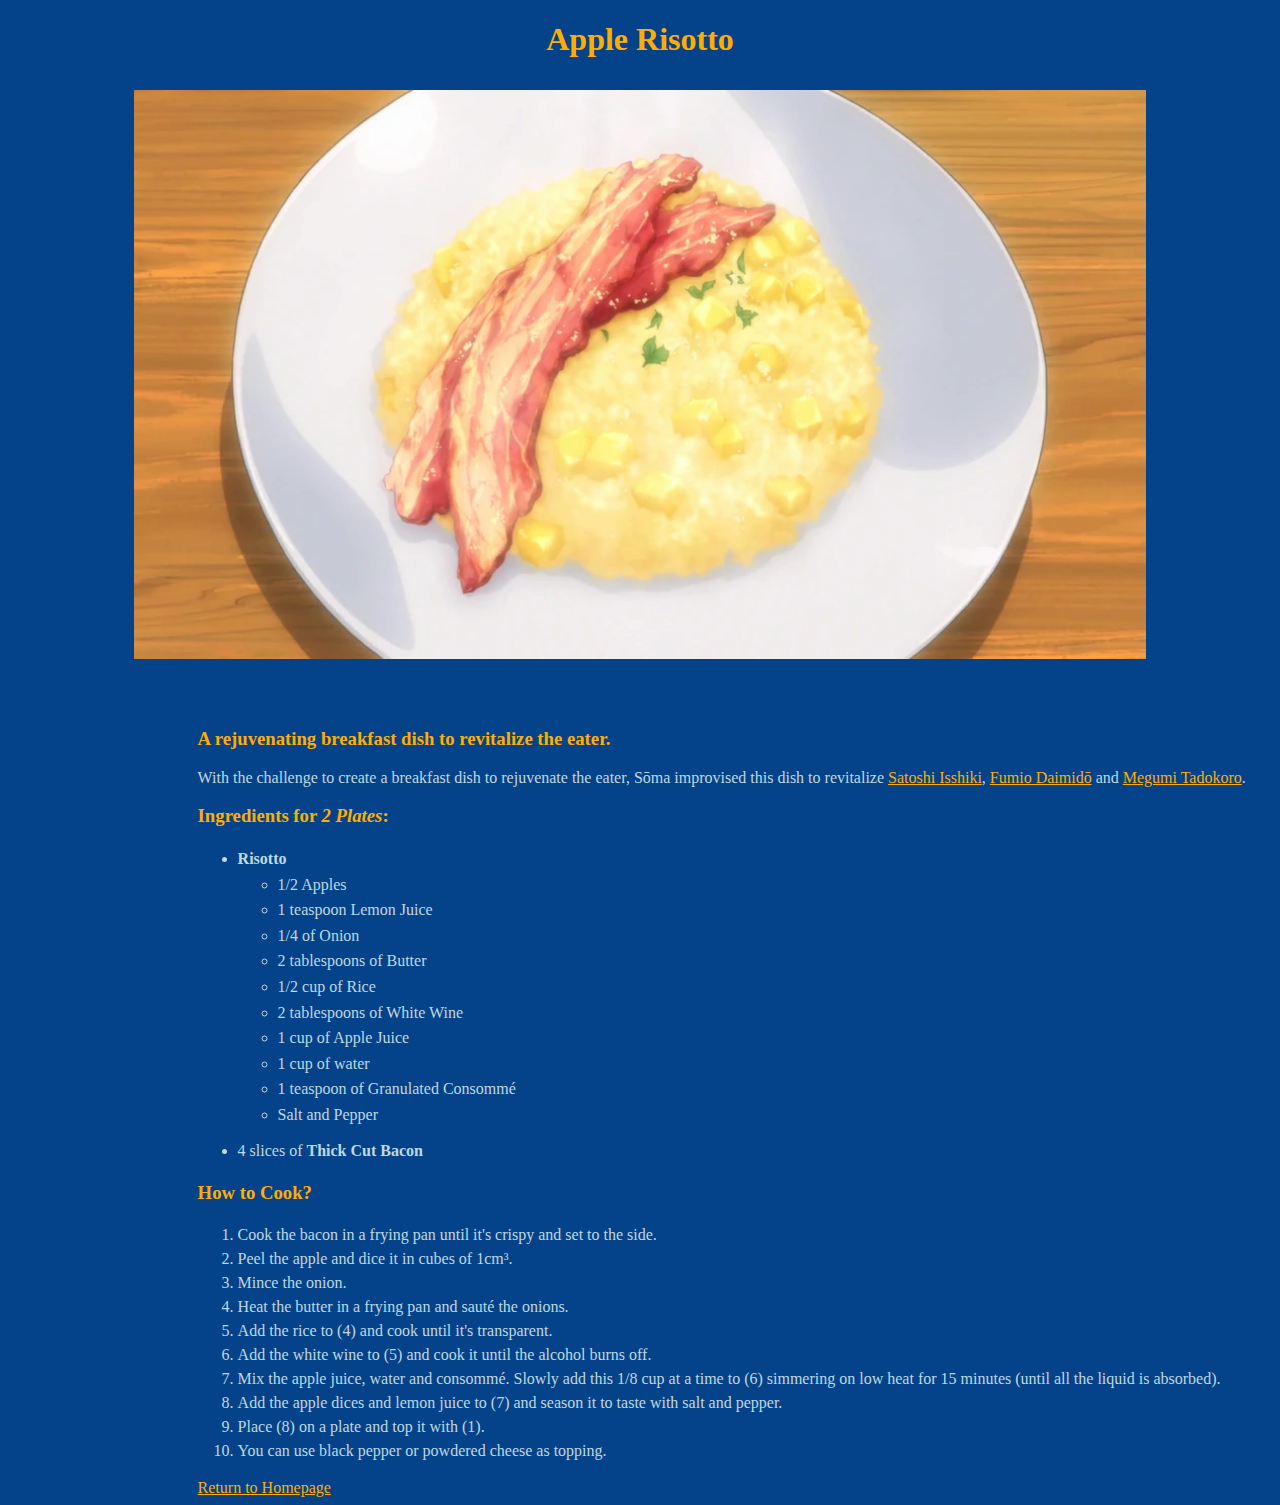
<file: recipes/apple-risotto.html>
<!DOCTYPE html>
<html lang="en">

<head>
    <meta charset="UTF-8">
    <title>Apple Risotto</title>
    <link rel="stylesheet" href="../css/style.css">
</head>

<body>
    <h1>Apple Risotto</h1>
    <img src="../images/apple-risotto.webp" alt="Food Wars, Apple Risotto" class="images">
    <div class="main-content">
        <h3>A rejuvenating breakfast dish to revitalize the eater.</h3>
        <p class="apple-risotto-text">With the challenge to create a breakfast dish to rejuvenate the eater, Sōma
            improvised this dish to revitalize <a href="https://shokugekinosoma.fandom.com/wiki/Satoshi_Isshiki">Satoshi
                Isshiki</a>, <a href="https://shokugekinosoma.fandom.com/wiki/Fumio_Daimid%C5%8D">Fumio Daimidō</a> and
            <a href="https://shokugekinosoma.fandom.com/wiki/Megumi_Tadokoro">Megumi Tadokoro</a>.</p>

        </ul>
        <h3>Ingredients for <em>2 Plates</em>:</h3>
        <ul style="line-height: 1.6;">
            <li><strong>Risotto</strong></li>
            <ul>
                <li>1/2 Apples</li>
                <li>1 teaspoon Lemon Juice</li>
                <li>1/4 of Onion</li>
                <li>2 tablespoons of Butter</li>
                <li>1/2 cup of Rice</li>
                <li>2 tablespoons of White Wine</li>
                <li>1 cup of Apple Juice</li>
                <li>1 cup of water</li>
                <li>1 teaspoon of Granulated Consommé</li>
                <li>Salt and Pepper</li>
            </ul>
            <li style="padding-top: 10px;">4 slices of <strong>Thick Cut Bacon</strong></li>
        </ul>
        <h3>How to Cook?</h3>
        <ol style="line-height: 1.5;">
            <li>Cook the bacon in a frying pan until it's crispy and set to the side.</li>
            <li>Peel the apple and dice it in cubes of 1cm³.</li>
            <li>Mince the onion.</li>
            <li>Heat the butter in a frying pan and sauté the onions.</li>
            <li>Add the rice to (4) and cook until it's transparent.</li>
            <li>Add the white wine to (5) and cook it until the alcohol burns off.</li>
            <li>Mix the apple juice, water and consommé. Slowly add this 1/8 cup at a time to (6) simmering on low heat
                for 15 minutes (until all the liquid is absorbed).</li>
            <li>Add the apple dices and lemon juice to (7) and season it to taste with salt and pepper.</li>
            <li>Place (8) on a plate and top it with (1).</li>
            <li>You can use black pepper or powdered cheese as topping.</li>
        </ol>

        <a href="../index.html">Return to Homepage</a>
    </div>
</body>

</html>
</file>
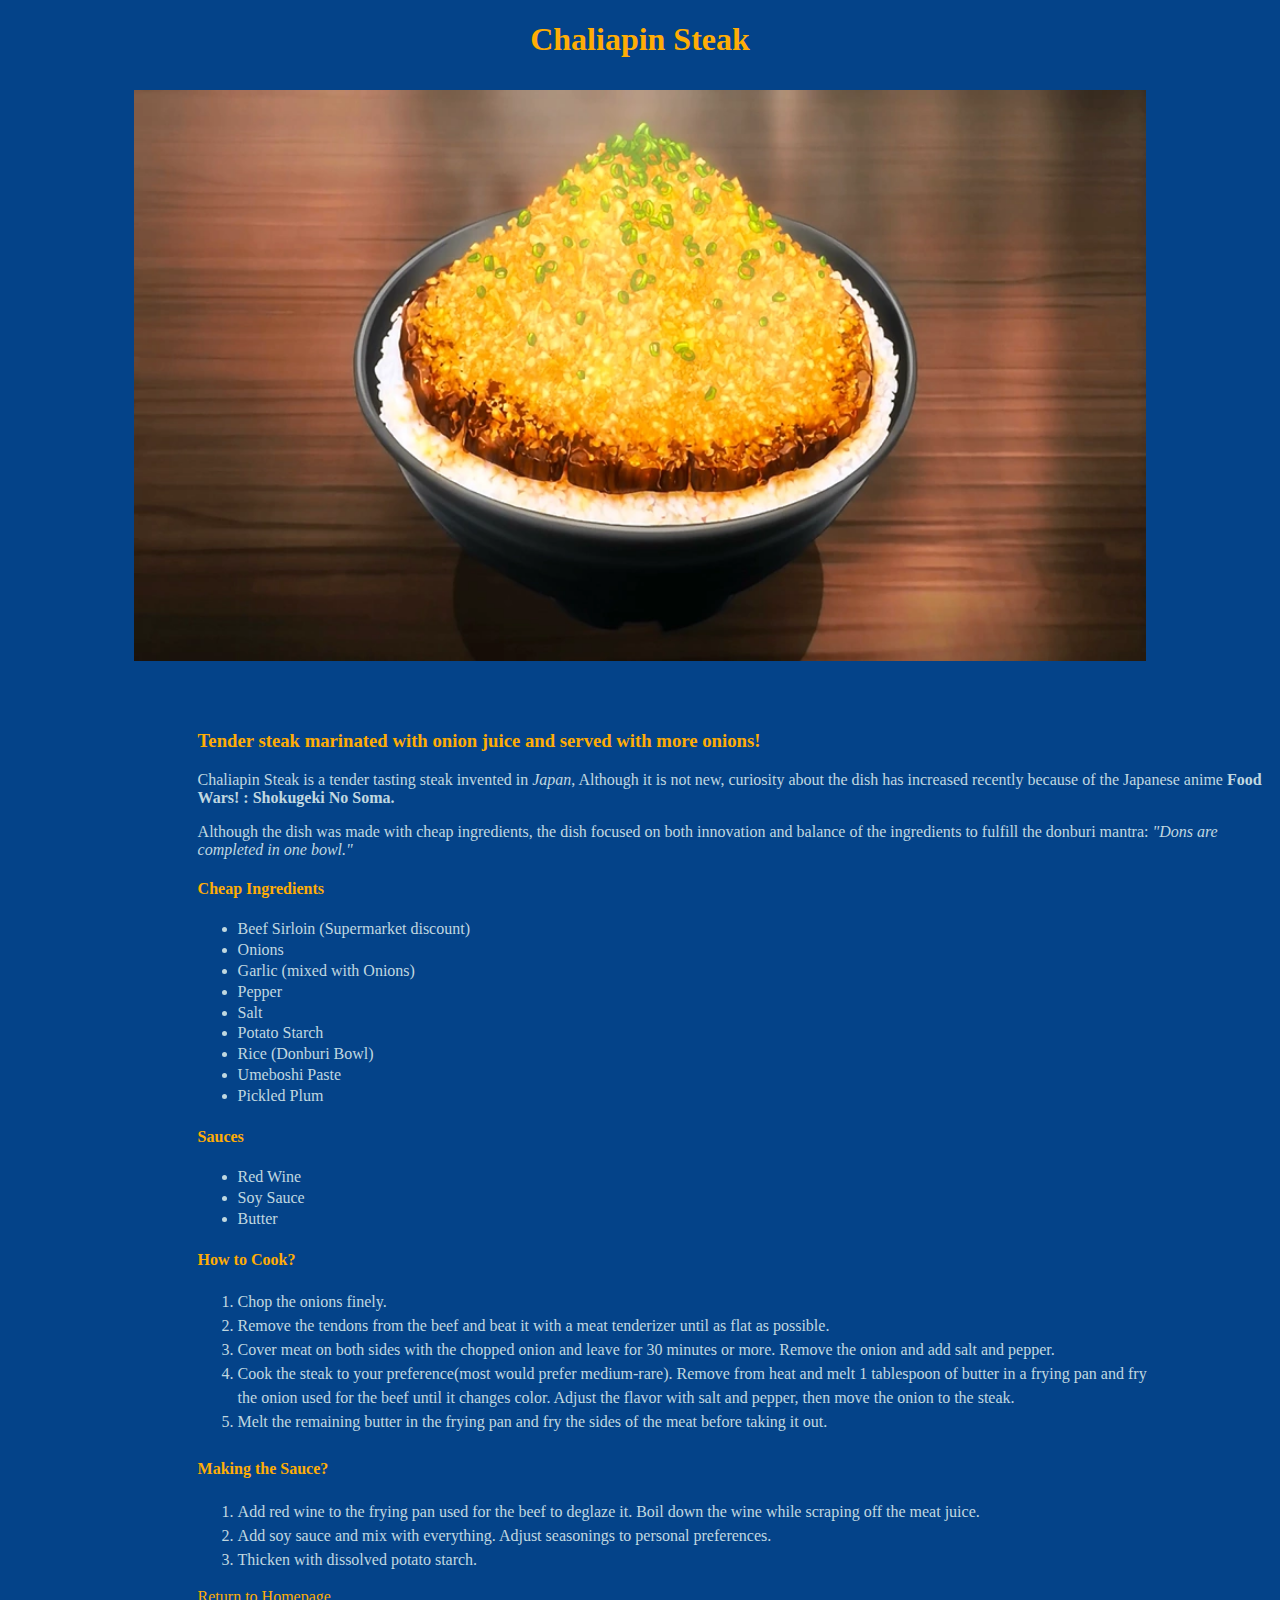
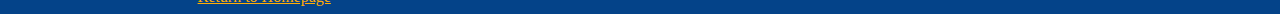
<file: recipes/chaliapin-steak.html>
<!DOCTYPE html>
<html lang="en">

<head>
    <meta charset="UTF-8" />
    <title>Chaliapin Steak</title>
    <link rel="stylesheet" href="../css/style.css" />
</head>

<body>
    <h1>Chaliapin Steak</h1>
    <img src="../images/chaliapin-steak.webp" alt="Food Wars, Chaliapin Steak" width="800" class="images" />
    <div class="main-content">
        <h3>
            Tender steak marinated with onion juice and served with more onions!
        </h3>
        <div>
            <p>
                Chaliapin Steak is a tender tasting steak invented in <em>Japan</em>,
                Although it is not new, curiosity about the dish has increased
                recently because of the Japanese anime
                <strong>Food Wars! : Shokugeki No Soma.</strong>
            </p>

            <p>
                Although the dish was made with cheap ingredients, the dish focused on
                both innovation and balance of the ingredients to fulfill the donburi
                mantra: <em>"Dons are completed in one bowl."</em>
            </p>
        </div>
        <h4>Cheap Ingredients</h4>
        <ul style="line-height: 1.3">
            <li>Beef Sirloin (Supermarket discount)</li>
            <li>Onions</li>
            <li>Garlic (mixed with Onions)</li>
            <li>Pepper</li>
            <li>Salt</li>
            <li>Potato Starch</li>
            <li>Rice (Donburi Bowl)</li>
            <li>Umeboshi Paste</li>
            <li>Pickled Plum</li>
        </ul>
        <h4>Sauces</h4>
        <ul style="line-height: 1.3">
            <li>Red Wine</li>
            <li>Soy Sauce</li>
            <li>Butter</li>
        </ul>
        <h4>How to Cook?</h4>
        <ol style="width: 925px; padding-bottom: 5px; line-height: 1.5">
            <li>Chop the onions finely.</li>
            <li>
                Remove the tendons from the beef and beat it with a meat tenderizer
                until as flat as possible.
            </li>
            <li>
                Cover meat on both sides with the chopped onion and leave for 30
                minutes or more. Remove the onion and add salt and pepper.
            </li>
            <li>
                Cook the steak to your preference(most would prefer medium-rare).
                Remove from heat and melt 1 tablespoon of butter in a frying pan and
                fry the onion used for the beef until it changes color. Adjust the
                flavor with salt and pepper, then move the onion to the steak.
            </li>
            <li>
                Melt the remaining butter in the frying pan and fry the sides of the
                meat before taking it out.
            </li>
        </ol>
        <h4>Making the Sauce?</h4>
        <ol style="width: 925px; line-height: 1.5">
            <li>
                Add red wine to the frying pan used for the beef to deglaze it. Boil
                down the wine while scraping off the meat juice.
            </li>
            <li>
                Add soy sauce and mix with everything. Adjust seasonings to personal
                preferences.
            </li>
            <li>Thicken with dissolved potato starch.</li>
        </ol>
        <a href="../index.html" style="padding-top: 10px">Return to Homepage</a>
    </div>
</body>

</html>
</file>
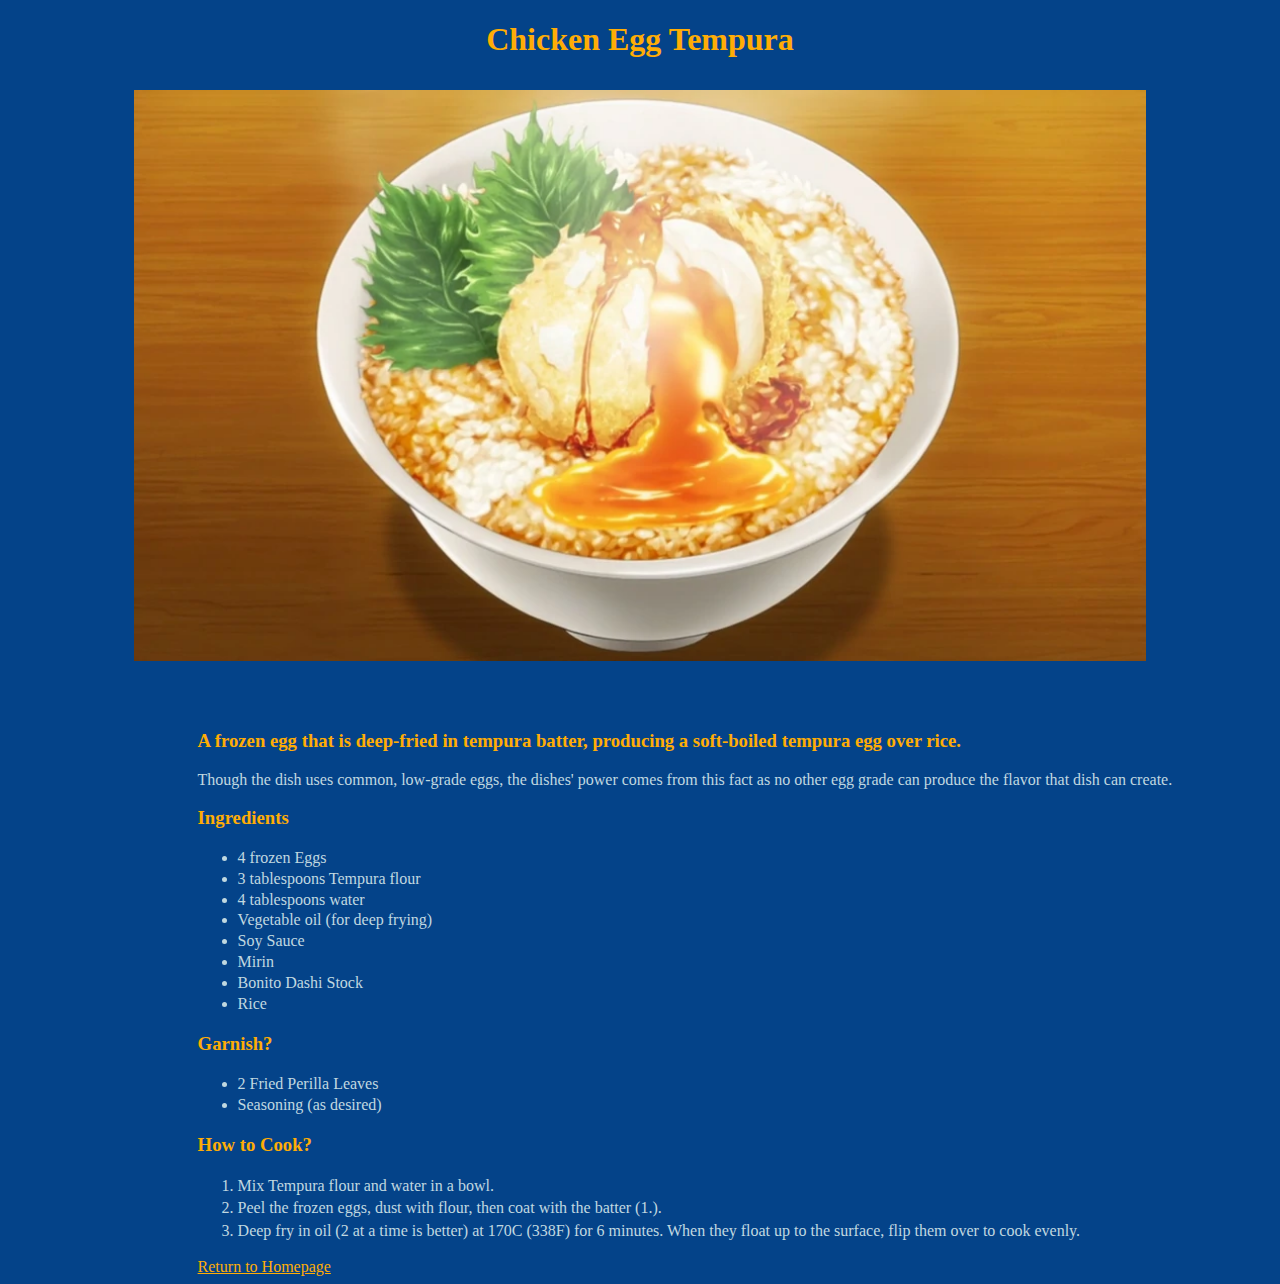
<file: recipes/chicken-egg-tempura.html>
<!DOCTYPE html>
<html lang="en">

<head>
    <meta charset="UTF-8" />
    <title>Chicken Egg Tempura</title>
    <link rel="stylesheet" href="../css/style.css" />
</head>

<body>
    <h1>Chicken Egg Tempura</h1>
    <img src="../images/chicken-egg-tempura.webp" alt="Food Wars, Chicken Egg tempura" width="800" class="images" />
    <div class="main-content">
        <h3>
            A frozen egg that is deep-fried in tempura batter, producing a
            soft-boiled tempura egg over rice.
        </h3>
        <div>
            <p>
                Though the dish uses common, low-grade eggs, the dishes' power comes
                from this fact as no other egg grade can produce the flavor that dish
                can create.
            </p>
        </div>
        <h3>Ingredients</h3>
        <ul style="line-height: 1.3">
            <li>4 frozen Eggs</li>
            <li>3 tablespoons Tempura flour</li>
            <li>4 tablespoons water</li>
            <li>Vegetable oil (for deep frying)</li>
            <li>Soy Sauce</li>
            <li>Mirin</li>
            <li>Bonito Dashi Stock</li>
            <li>Rice</li>
        </ul>
        <h3>Garnish?</h3>
        <ul style="line-height: 1.3">
            <li>2 Fried Perilla Leaves</li>
            <li>Seasoning (as desired)</li>
        </ul>
        <h3>How to Cook?</h3>
        <ol style="line-height: 1.4">
            <li>Mix Tempura flour and water in a bowl.</li>
            <li>
                Peel the frozen eggs, dust with flour, then coat with the batter (1.).
            </li>
            <li>
                Deep fry in oil (2 at a time is better) at 170C (338F) for 6 minutes.
                When they float up to the surface, flip them over to cook evenly.
            </li>
        </ol>
        <a href="../index.html">Return to Homepage</a>
    </div>
</body>

</html>
</file>
<file: css/style.css>
* {
  background-color: #044389;
}
.main-content {
  padding-left: 15%;
}

#main-title {
  font-size: xx-large;
  font-family: "Lucida Sans", "Lucida Sans Regular", "Lucida Grande",
    "Lucida Sans Unicode", Geneva, Verdana, sans-serif;
}

h1,
h3,
h4,
a {
  color: #ffad05;
}

h1 {
  text-align: center;
  padding-bottom: 10px;
}

.images {
  display: block;
  margin-left: auto;
  margin-right: auto;
  width: 80%;
  padding-bottom: 50px;
  max-height: initial;
}

.links li a,
.main-links {
  padding-left: 20px;
  line-height: 1.5;
}

ul,
ol,
.links li a,
.main-links,
.apple-risotto-text,
div p {
  color: #c0d8e0;
}

a:hover,
li a:hover {
  color: #f15156;
}
</file>
